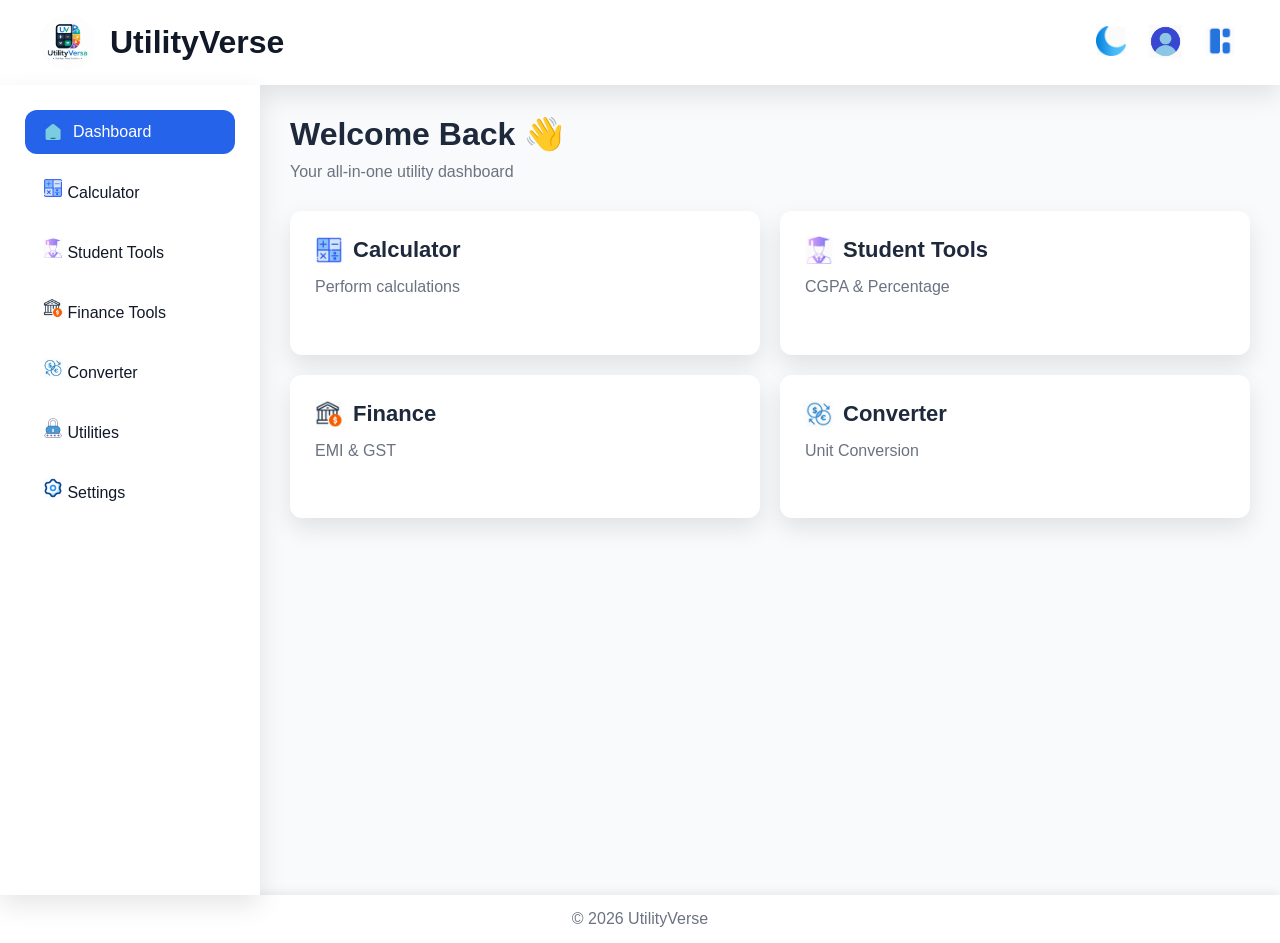
<file: index.html>
<!DOCTYPE html>
<html lang="en">
<head>
    <meta charset="UTF-8">
    <meta name="viewport" content="width=device-width, initial-scale=1.0">
    <title>UtilityVerse</title>
    <link rel="stylesheet" href="CSS/style.css">
</head>
<body>
    <!//************************************HEADER*******************************************//!>
    <header>
        <div class="left-side">
            <img src="asset/logo.jpeg" alt="UtilityVerse Logo">
            <h1>UtilityVerse</h1>
        </div>
        <div class="right-side">
            <nav>
             <button class="theme">
                <img src="asset/Theme" alt="Theme">
                <span class="tooltip">Theme</span>
             </button>
             <button class="profile" alt="profile">
                <img src="asset/profile">
                <span class="tooltip">Profile</span>
             </button>
             <button class="menu">
                <img src="asset/menu.png" alt="Menu">
                <span class="tooltip">Menu</span>
            </button>
            </nav>
        </div>
    </header>
    <!//**********************************ASIDEBAR**************************************************//!>
    <div class="container">
        <aside>
            <ul>
                 <li>
                    <a href="index.html" class="active">
                        <img src="asset/Dashboard" alt="Dashboard">
                        Dashboard
                    </a>
                 </li>
                 <li>
                    <a href="calculator.html">
                        <img src="asset/calculator" alt="Calculator">
                        Calculator
                    </a>
                 </li>
                 <li>
                    <a href="student.html">
                        <img src="asset/student" alt="Studnet Tools">
                        Student Tools
                    </a>
                 </li>
                 <li>
                    <a href="finance.html">
                        <img src="asset/Finance" alt="Finance">
                         Finance Tools
                    </a>
                 </li>
                 <li>
                    <a href="converter.html"\>
                        <img src="asset/converter" alt="Converter">
                        Converter
                    </a>
                 </li>
                 <li>
                    <a href="utilities.html">
                        <img src="asset/utilities" alt="Utilities">
                        Utilities
                    </a>
                 </li>
                 <li>
                   <a href="#" title="Coming Soon">
                        <img src="asset/setting" alt="Settings">
                        Settings
                        </a>
                 </li>
            </ul>
        </aside>
<!//******************************************MAIN**********************************************//!>
        <main>
            <h1>Welcome Back 👋</h1>
            <p>Your all-in-one utility dashboard</p>

        <div class="card-section">
            <a href="calculator.html" class="card-link">
                <div class="card">
                <h2><img src="asset/calculator">Calculator</h2>
                <p>Perform calculations</p>
            </div>
            </a>
        <div class="card">
            <h2><img src="asset/student">Student Tools</h2>
            <p>CGPA & Percentage</p>
        </div>
        <div class="card">
            <h2><img src="asset/Finance">Finance</h2>
            <p>EMI & GST</p>
        </div>
        <div class="card">
            <h2><img src="asset/converter">Converter</h2>
            <p>Unit Conversion</p>
        </div>
        </div>
        </main>
    </div>
<!//***************************************FOOTER*************************************************//!>
    <footer>
        <p>© 2026 UtilityVerse</p>
    </footer>
    <script src="JavaScript/script.js"></script>
</body>
</html>
</file>
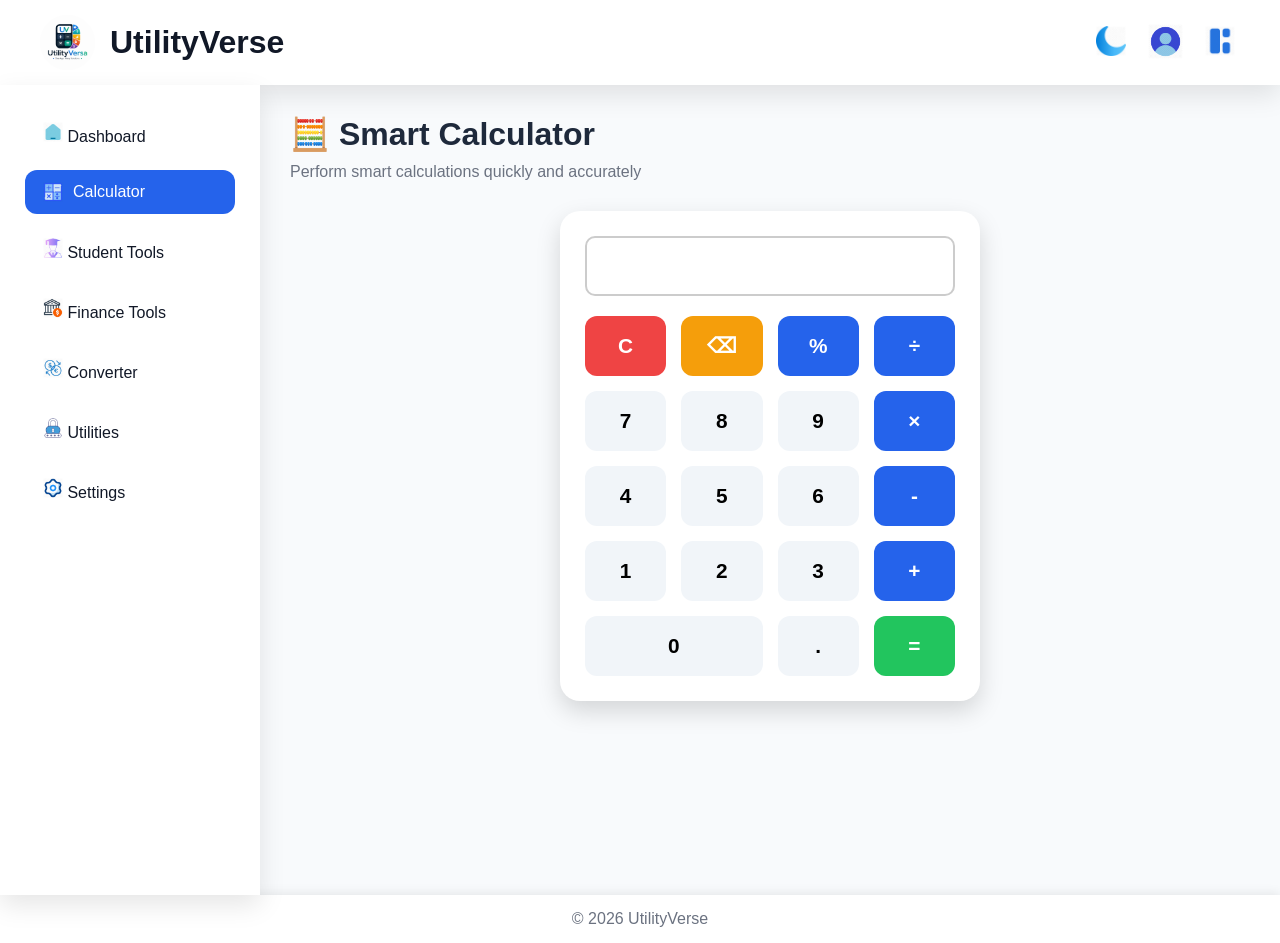
<file: calculator.html>
<!DOCTYPE html>
<html lang="en">
<head>
    <meta charset="UTF-8">
    <meta name="viewport" content="width=device-width, initial-scale=1.0">
    <title>Calculator | UtilityVerse</title>
    <link rel="stylesheet" href="CSS/style.css">
</head>
<body>
    <!//************************************HEADER*******************************************//!>
    <header>
        <div class="left-side">
            <img src="asset/logo.jpeg" alt="UtilityVerse Logo">
            <h1>UtilityVerse</h1>
        </div>
        <div class="right-side">
            <nav>
             <button class="theme">
                <img src="asset/Theme" alt="Theme">
                <span class="tooltip">Theme</span>
             </button>
             <button class="profile" alt="profile">
                <img src="asset/profile">
                <span class="tooltip">Profile</span>
             </button>
             <button class="menu">
                <img src="asset/menu.png" alt="Menu">
                <span class="tooltip">Menu</span>
            </button>
            </nav>
        </div>
    </header>
    <!//**********************************ASIDEBAR**************************************************//!>
    <div class="container">
        <aside>
            <ul>
                 <li>
                    <a href="index.html">
                        <img src="asset/Dashboard" alt="Dashboard">
                        Dashboard
                    </a>
                 </li>
                 <li>
                    <a href="calculator.html" class="active">
                        <img src="asset/calculator" alt="Calculator">
                        Calculator
                    </a>
                 </li>
                 <li>
                    <a href="student.html">
                        <img src="asset/student" alt="Studnet Tools">
                        Student Tools
                    </a>
                 </li>
                 <li>
                    <a href="finance.html">
                        <img src="asset/Finance" alt="Finance">
                         Finance Tools
                    </a>
                 </li>
                 <li>
                    <a href="converter.html"\>
                        <img src="asset/converter" alt="Converter">
                        Converter
                    </a>
                 </li>
                 <li>
                    <a href="utilities.html">
                        <img src="asset/utilities" alt="Utilities">
                        Utilities
                    </a>
                 </li>
                 <li>
                   <a href="#" title="Coming Soon">
                        <img src="asset/setting" alt="Settings">
                        Settings
                        </a>
                 </li>
            </ul>
        </aside>
<!//******************************************MAIN**********************************************//!>
    <main>
        <h1>🧮 Smart Calculator</h1>
        <p>Perform smart calculations quickly and accurately</p>
        <section class="calculator">
          <div class="display">
             <input type="text" id="display" readonly>
          </div>
          <div class="buttons">
            <button class="btn clear">C</button>
            <button class="btn delete">⌫</button>
            <button class="btn operator">%</button>
            <button class="btn operator">÷</button>

            <button class="btn">7</button>
            <button class="btn">8</button>
            <button class="btn">9</button>
            <button class="btn operator">×</button>

            <button class="btn">4</button>
            <button class="btn">5</button>
            <button class="btn">6</button>
            <button class="btn operator">-</button>

            <button class="btn">1</button>
            <button class="btn">2</button>
            <button class="btn">3</button>
            <button class="btn operator">+</button>

            <button class="btn zero">0</button>
            <button class="btn">.</button>
            <button class="btn equal">=</button>
          </div>
        </section>
    </main>
  </div>
<!//***************************************FOOTER*************************************************//!>
    <footer>
        <p>© 2026 UtilityVerse</p>
    </footer>
    <script src="JavaScript/script.js"></script>
</body>
</html>
</file>
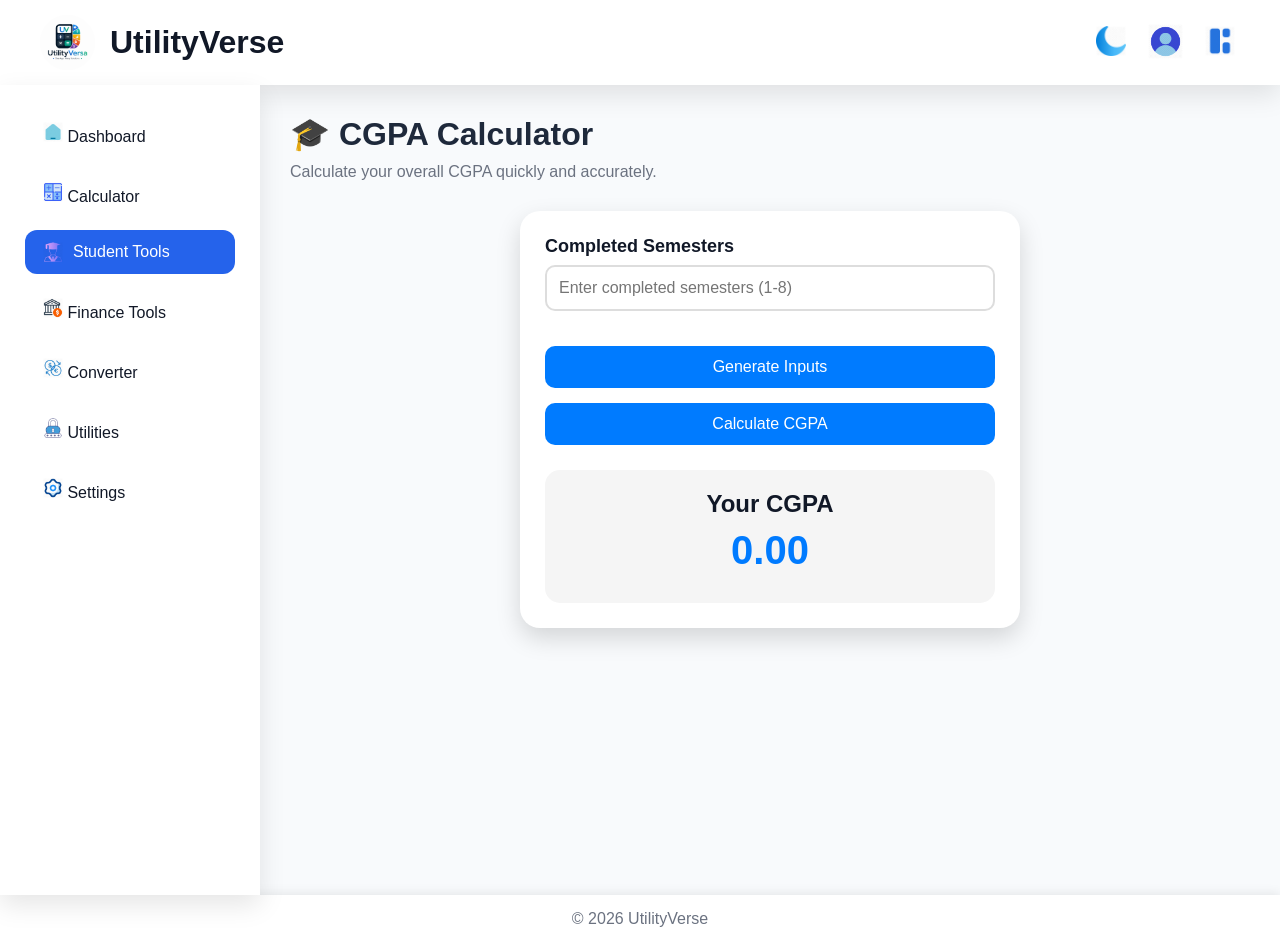
<file: cgpa.html>
<!DOCTYPE html>
<html lang="en">
<head>
    <meta charset="UTF-8">
    <meta name="viewport" content="width=device-width, initial-scale=1.0">
    <title>Calculator | UtilityVerse</title>
    <link rel="stylesheet" href="CSS/style.css">
</head>
<body>
    <!//************************************HEADER*******************************************//!>
    <header>
        <div class="left-side">
            <img src="asset/logo.jpeg" alt="UtilityVerse Logo">
            <h1>UtilityVerse</h1>
        </div>
        <div class="right-side">
            <nav>
             <button class="theme">
                <img src="asset/Theme" alt="Theme">
                <span class="tooltip">Theme</span>
             </button>
             <button class="profile" alt="profile">
                <img src="asset/profile">
                <span class="tooltip">Profile</span>
             </button>
             <button class="menu">
                <img src="asset/menu.png" alt="Menu">
                <span class="tooltip">Menu</span>
            </button>
            </nav>
        </div>
    </header>
    <!//**********************************ASIDEBAR**************************************************//!>
    <div class="container">
        <aside>
            <ul>
                 <li>
                    <a href="index.html">
                        <img src="asset/Dashboard" alt="Dashboard">
                        Dashboard
                    </a>
                 </li>
                 <li>
                    <a href="calculator.html">
                        <img src="asset/calculator" alt="Calculator">
                        Calculator
                    </a>
                 </li>
                 <li>
                    <a href="student.html" class="active">
                        <img src="asset/student" alt="Studnet Tools">
                        Student Tools
                    </a>
                 </li>
                 <li>
                    <a href="finance.html">
                        <img src="asset/Finance" alt="Finance">
                         Finance Tools
                    </a>
                 </li>
                 <li>
                    <a href="converter.html"\>
                        <img src="asset/converter" alt="Converter">
                        Converter
                    </a>
                 </li>
                 <li>
                    <a href="utilities.html">
                        <img src="asset/utilities" alt="Utilities">
                        Utilities
                    </a>
                 </li>
                 <li>
                   <a href="#" title="Coming Soon">
                        <img src="asset/setting" alt="Settings">
                        Settings
                        </a>
                 </li>
            </ul>
        </aside>
<!//******************************************MAIN**********************************************//!>
 <main>
    <h1>🎓 CGPA Calculator</h1>
    <p>Calculate your overall CGPA quickly and accurately.</p>

    <section class="cgpa-calculator">

        <div class="input-group">
            <label for="semesterCount">Completed Semesters</label>
            <input type="number" id="semesterCount" placeholder="Enter completed semesters (1-8)" min="1" max="8">
        </div>

        <button id="generateBtn">Generate Inputs</button>

        <div id="semesterInputs">

        </div>

        <button id="calculateBtn">Calculate CGPA</button>

        <div class="result-box">
            <h2>Your CGPA</h2>
            <h1 id="cgpaResult">0.00</h1>
        </div>

    </section>
</main>
</div>
<!//***************************************FOOTER*************************************************//!>
    <footer>
        <p>© 2026 UtilityVerse</p>
    </footer>
    <script src="JavaScript/script.js"></script>
</body>
</html>
</file>
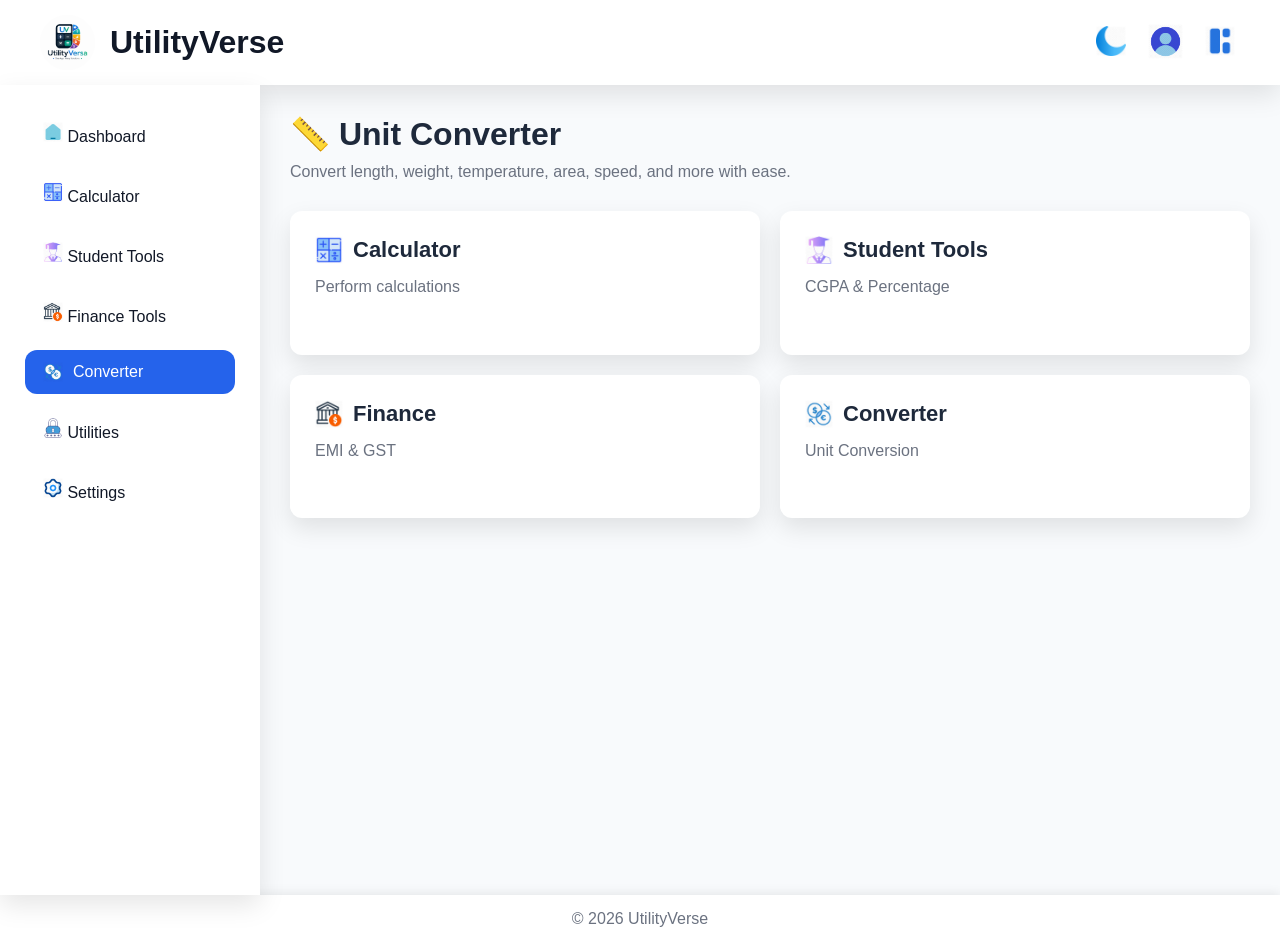
<file: converter.html>
<!DOCTYPE html>
<html lang="en">
<head>
    <meta charset="UTF-8">
    <meta name="viewport" content="width=device-width, initial-scale=1.0">
    <title>Converter | UtilityVerse</title>
    <link rel="stylesheet" href="CSS/style.css">
</head>
<body>
    <!//************************************HEADER*******************************************//!>
    <header>
        <div class="left-side">
            <img src="asset/logo.jpeg" alt="UtilityVerse Logo">
            <h1>UtilityVerse</h1>
        </div>
        <div class="right-side">
            <nav>
             <button class="theme">
                <img src="asset/Theme" alt="Theme">
                <span class="tooltip">Theme</span>
             </button>
             <button class="profile" alt="profile">
                <img src="asset/profile">
                <span class="tooltip">Profile</span>
             </button>
             <button class="menu">
                <img src="asset/menu.png" alt="Menu">
                <span class="tooltip">Menu</span>
            </button>
            </nav>
        </div>
    </header>
    <!//**********************************ASIDEBAR**************************************************//!>
    <div class="container">
        <aside>
            <ul>
                 <li>
                    <a href="index.html">
                        <img src="asset/Dashboard" alt="Dashboard">
                        Dashboard
                    </a>
                 </li>
                 <li>
                    <a href="calculator.html">
                        <img src="asset/calculator" alt="Calculator">
                        Calculator
                    </a>
                 </li>
                 <li>
                    <a href="student.html">
                        <img src="asset/student" alt="Studnet Tools">
                        Student Tools
                    </a>
                 </li>
                 <li>
                    <a href="finance.html">
                        <img src="asset/Finance" alt="Finance">
                         Finance Tools
                    </a>
                 </li>
                 <li>
                    <a href="converter.html" class="active">
                        <img src="asset/converter" alt="Converter">
                        Converter
                    </a>
                 </li>
                 <li>
                    <a href="utilities.html">
                        <img src="asset/utilities" alt="Utilities">
                        Utilities
                    </a>
                 </li>
                 <li>
                   <a href="#" title="Coming Soon">
                        <img src="asset/setting" alt="Settings">
                        Settings
                        </a>
                 </li>
            </ul>
        </aside>
<!//******************************************MAIN**********************************************//!>
    <main>
        <h1>📏 Unit Converter</h1>
        <p>Convert length, weight, temperature, area, speed, and more with ease.</p>

        <div class="card-section">
            <div class="card">
                <h2><img src="asset/calculator">Calculator</h2>
                <p>Perform calculations</p>
            </div>
        <div class="card">
            <h2><img src="asset/student">Student Tools</h2>
            <p>CGPA & Percentage</p>
        </div>
        <div class="card">
            <h2><img src="asset/Finance">Finance</h2>
            <p>EMI & GST</p>
        </div>
        <div class="card">
            <h2><img src="asset/converter">Converter</h2>
            <p>Unit Conversion</p>
        </div>
        </div>
        </main>
    </div>
<!//***************************************FOOTER*************************************************//!>
    <footer>
        <p>© 2026 UtilityVerse</p>
    </footer>
    <script src="JavaScript/script.js"></script>
</body>
</html>
</file>
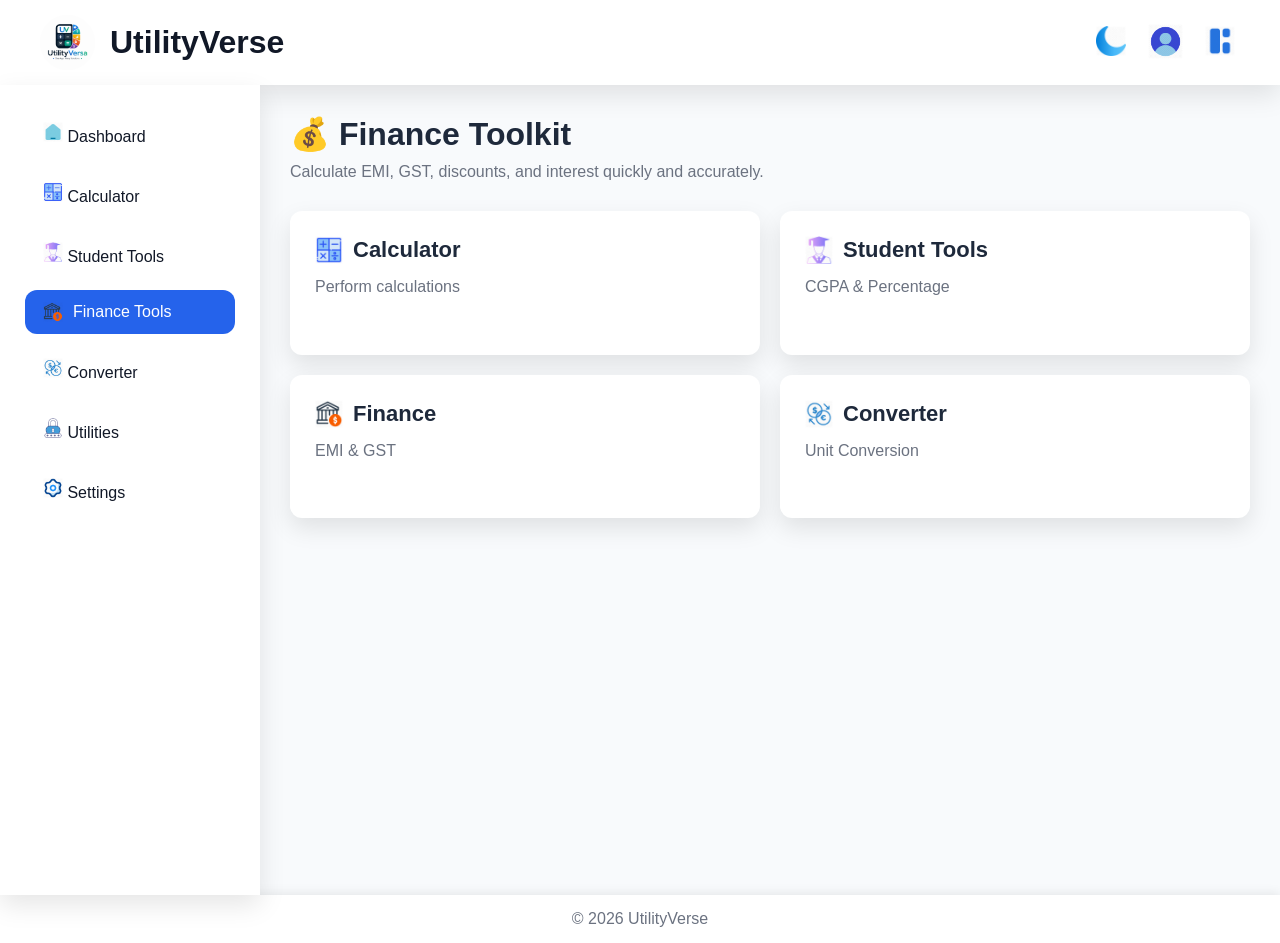
<file: finance.html>
<!DOCTYPE html>
<html lang="en">
<head>
    <meta charset="UTF-8">
    <meta name="viewport" content="width=device-width, initial-scale=1.0">
    <title>Finance | UtilityVerse</title>
    <link rel="stylesheet" href="CSS/style.css">
</head>
<body>
    <!//************************************HEADER*******************************************//!>
    <header>
        <div class="left-side">
            <img src="asset/logo.jpeg" alt="UtilityVerse Logo">
            <h1>UtilityVerse</h1>
        </div>
        <div class="right-side">
            <nav>
             <button class="theme">
                <img src="asset/Theme" alt="Theme">
                <span class="tooltip">Theme</span>
             </button>
             <button class="profile" alt="profile">
                <img src="asset/profile">
                <span class="tooltip">Profile</span>
             </button>
             <button class="menu">
                <img src="asset/menu.png" alt="Menu">
                <span class="tooltip">Menu</span>
            </button>
            </nav>
        </div>
    </header>
    <!//**********************************ASIDEBAR**************************************************//!>
    <div class="container">
        <aside>
            <ul>
                 <li>
                    <a href="index.html">
                        <img src="asset/Dashboard" alt="Dashboard">
                        Dashboard
                    </a>
                 </li>
                 <li>
                    <a href="calculator.html">
                        <img src="asset/calculator" alt="Calculator">
                        Calculator
                    </a>
                 </li>
                 <li>
                    <a href="student.html">
                        <img src="asset/student" alt="Studnet Tools">
                        Student Tools
                    </a>
                 </li>
                 <li>
                    <a href="finance.html" class="active">
                        <img src="asset/Finance" alt="Finance">
                         Finance Tools
                    </a>
                 </li>
                 <li>
                    <a href="converter.html" >
                        <img src="asset/converter" alt="Converter">
                        Converter
                    </a>
                 </li>
                 <li>
                    <a href="utilities.html">
                        <img src="asset/utilities" alt="Utilities">
                        Utilities
                    </a>
                 </li>
                 <li>
                   <a href="#" title="Coming Soon">
                        <img src="asset/setting" alt="Settings">
                        Settings
                        </a>
                 </li>
            </ul>
        </aside>
<!//******************************************MAIN**********************************************//!>
    <main>
       <h1>💰 Finance Toolkit</h1>
       <p>Calculate EMI, GST, discounts, and interest quickly and accurately.</p>

        <div class="card-section">
            <div class="card">
                <h2><img src="asset/calculator">Calculator</h2>
                <p>Perform calculations</p>
            </div>
        <div class="card">
            <h2><img src="asset/student">Student Tools</h2>
            <p>CGPA & Percentage</p>
        </div>
        <div class="card">
            <h2><img src="asset/Finance">Finance</h2>
            <p>EMI & GST</p>
        </div>
        <div class="card">
            <h2><img src="asset/converter">Converter</h2>
            <p>Unit Conversion</p>
        </div>
        </div>
        </main>
    </div>
<!//***************************************FOOTER*************************************************//!>
    <footer>
        <p>© 2026 UtilityVerse</p>
    </footer>
    <script src="JavaScript/script.js"></script>
</body>
</html>
</file>
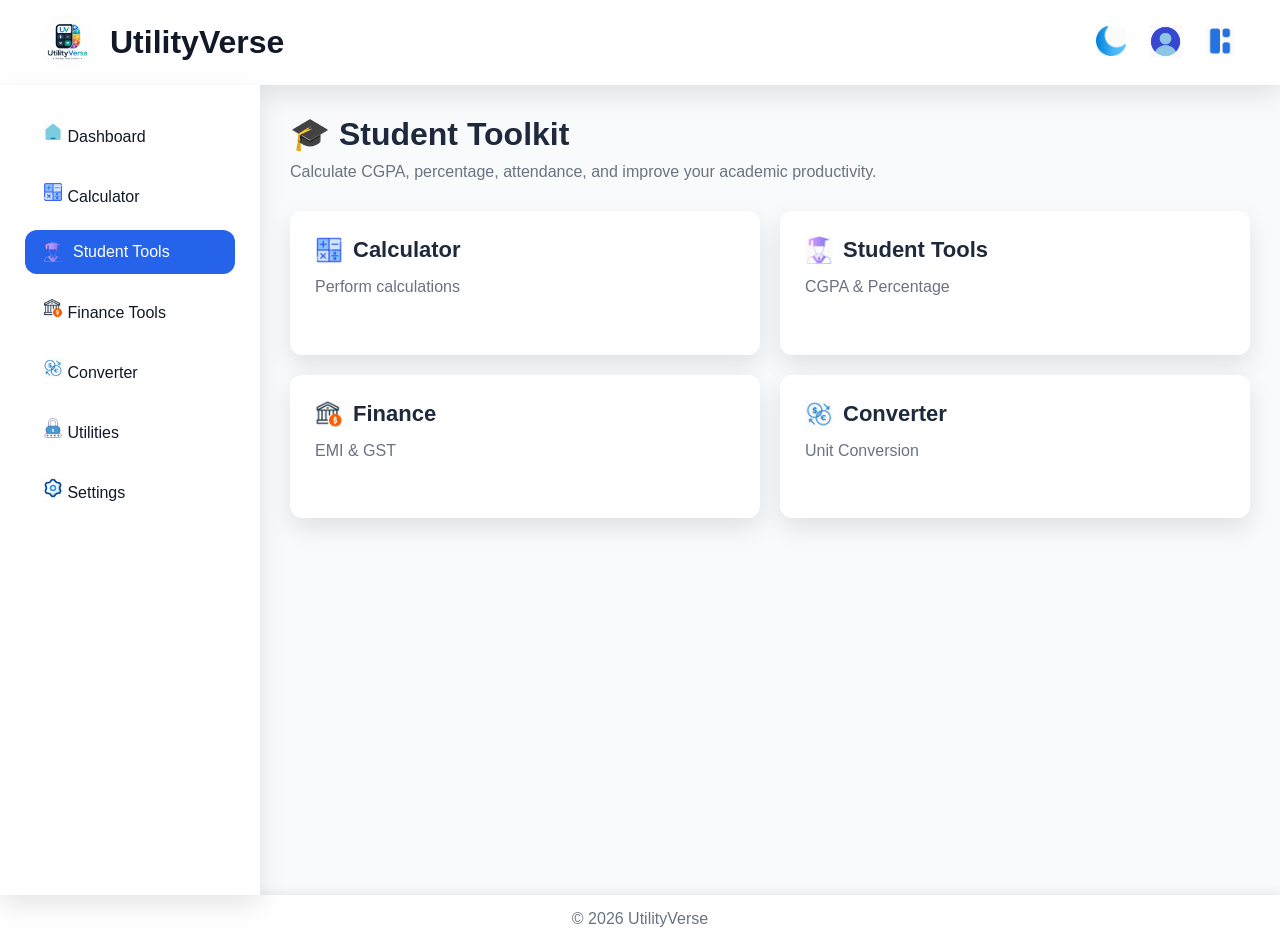
<file: student.html>
<!DOCTYPE html>
<html lang="en">
<head>
    <meta charset="UTF-8">
    <meta name="viewport" content="width=device-width, initial-scale=1.0">
    <title>Student | UtilityVerse</title>
    <link rel="stylesheet" href="CSS/style.css">
</head>
<body>
    <!//************************************HEADER*******************************************//!>
    <header>
        <div class="left-side">
            <img src="asset/logo.jpeg" alt="UtilityVerse Logo">
            <h1>UtilityVerse</h1>
        </div>
        <div class="right-side">
            <nav>
             <button class="theme">
                <img src="asset/Theme" alt="Theme">
                <span class="tooltip">Theme</span>
             </button>
             <button class="profile" alt="profile">
                <img src="asset/profile">
                <span class="tooltip">Profile</span>
             </button>
             <button class="menu">
                <img src="asset/menu.png" alt="Menu">
                <span class="tooltip">Menu</span>
            </button>
            </nav>
        </div>
    </header>
    <!//**********************************ASIDEBAR**************************************************//!>
    <div class="container">
        <aside>
            <ul>
                 <li>
                    <a href="index.html">
                        <img src="asset/Dashboard" alt="Dashboard">
                        Dashboard
                    </a>
                 </li>
                 <li>
                    <a href="calculator.html">
                        <img src="asset/calculator" alt="Calculator">
                        Calculator
                    </a>
                 </li>
                 <li>
                    <a href="student.html" class="active">
                        <img src="asset/student" alt="Studnet Tools">
                        Student Tools
                    </a>
                 </li>
                 <li>
                    <a href="finance.html" >
                        <img src="asset/Finance" alt="Finance">
                         Finance Tools
                    </a>
                 </li>
                 <li>
                    <a href="converter.html" >
                        <img src="asset/converter" alt="Converter">
                        Converter
                    </a>
                 </li>
                 <li>
                    <a href="utilities.html">
                        <img src="asset/utilities" alt="Utilities">
                        Utilities
                    </a>
                 </li>
                 <li>
                   <a href="#" title="Coming Soon">
                        <img src="asset/setting" alt="Settings">
                        Settings
                        </a>
                 </li>
            </ul>
        </aside>
<!//******************************************MAIN**********************************************//!>
    <main>
      <h1>🎓 Student Toolkit</h1>
      <p>Calculate CGPA, percentage, attendance, and improve your academic productivity.</p>

        <div class="card-section">
            <div class="card">
                <h2><img src="asset/calculator">Calculator</h2>
                <p>Perform calculations</p>
            </div>
        <div class="card">
            <h2><img src="asset/student">Student Tools</h2>
            <p>CGPA & Percentage</p>
        </div>
        <div class="card">
            <h2><img src="asset/Finance">Finance</h2>
            <p>EMI & GST</p>
        </div>
        <div class="card">
            <h2><img src="asset/converter">Converter</h2>
            <p>Unit Conversion</p>
        </div>
        </div>
        </main>
    </div>
<!//***************************************FOOTER*************************************************//!>
    <footer>
        <p>© 2026 UtilityVerse</p>
    </footer>
    <script src="JavaScript/script.js"></script>
</body>
</html>
</file>
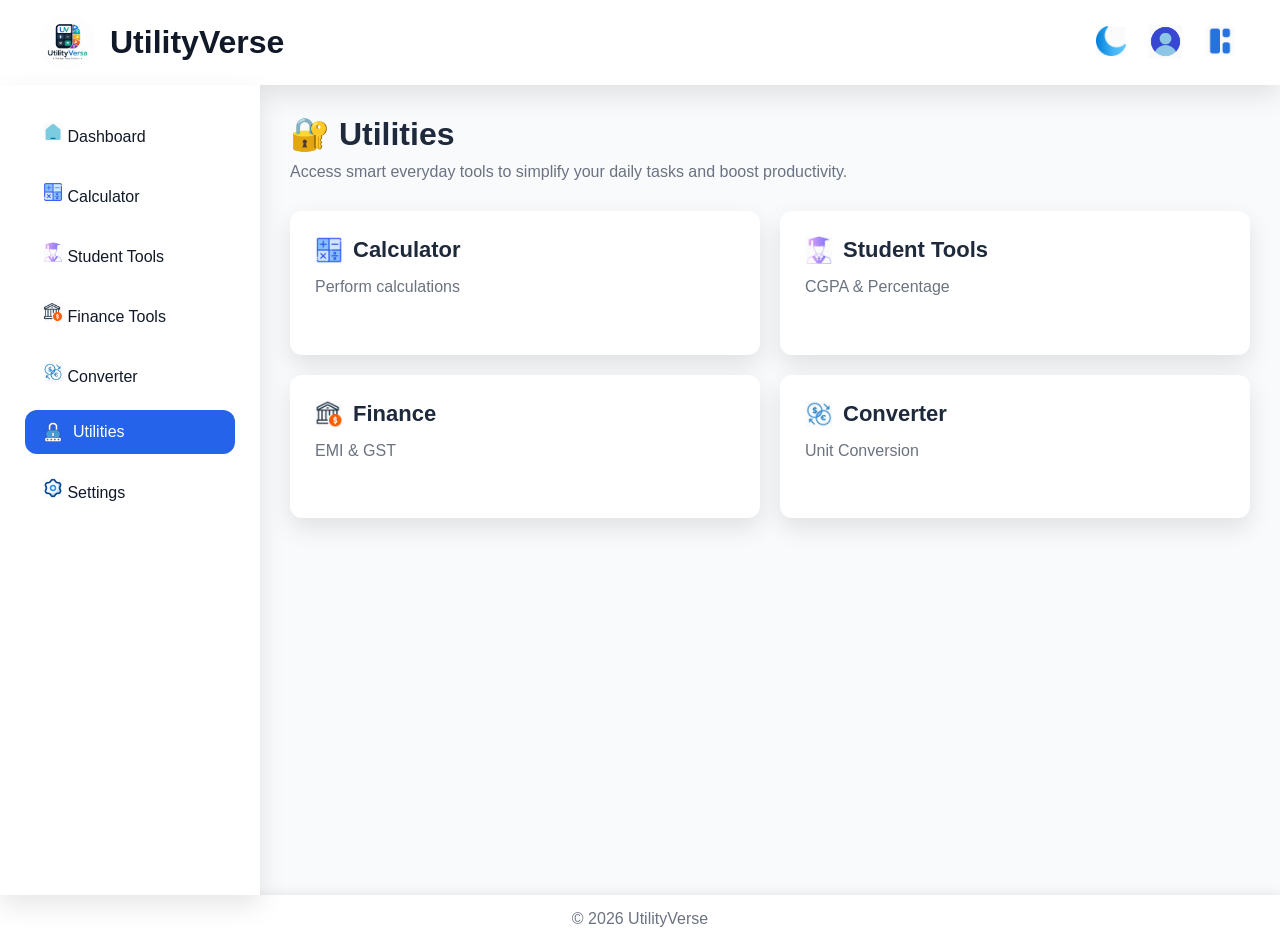
<file: utilities.html>
<!DOCTYPE html>
<html lang="en">
<head>
    <meta charset="UTF-8">
    <meta name="viewport" content="width=device-width, initial-scale=1.0">
    <title>Utilities | UtilityVerse</title>
    <link rel="stylesheet" href="CSS/style.css">
</head>
<body>
    <!//************************************HEADER*******************************************//!>
    <header>
        <div class="left-side">
            <img src="asset/logo.jpeg" alt="UtilityVerse Logo">
            <h1>UtilityVerse</h1>
        </div>
        <div class="right-side">
            <nav>
             <button class="theme">
                <img src="asset/Theme" alt="Theme">
                <span class="tooltip">Theme</span>
             </button>
             <button class="profile" alt="profile">
                <img src="asset/profile">
                <span class="tooltip">Profile</span>
             </button>
             <button class="menu">
                <img src="asset/menu.png" alt="Menu">
                <span class="tooltip">Menu</span>
            </button>
            </nav>
        </div>
    </header>
    <!//**********************************ASIDEBAR**************************************************//!>
    <div class="container">
        <aside>
            <ul>
                 <li>
                    <a href="index.html">
                        <img src="asset/Dashboard" alt="Dashboard">
                        Dashboard
                    </a>
                 </li>
                 <li>
                    <a href="calculator.html">
                        <img src="asset/calculator" alt="Calculator">
                        Calculator
                    </a>
                 </li>
                 <li>
                    <a href="student.html">
                        <img src="asset/student" alt="Studnet Tools">
                        Student Tools
                    </a>
                 </li>
                 <li>
                    <a href="finance.html" >
                        <img src="asset/Finance" alt="Finance">
                         Finance Tools
                    </a>
                 </li>
                 <li>
                    <a href="converter.html" >
                        <img src="asset/converter" alt="Converter">
                        Converter
                    </a>
                 </li>
                 <li>
                    <a href="utilities.html" class="active">
                        <img src="asset/utilities" alt="Utilities">
                        Utilities
                    </a>
                 </li>
                 <li>
                   <a href="#" title="Coming Soon">
                        <img src="asset/setting" alt="Settings">
                        Settings
                        </a>
                 </li>
            </ul>
        </aside>
<!//******************************************MAIN**********************************************//!>
    <main>
       <h1>🔐 Utilities</h1>
       <p>Access smart everyday tools to simplify your daily tasks and boost productivity.</p>

        <div class="card-section">
            <div class="card">
                <h2><img src="asset/calculator">Calculator</h2>
                <p>Perform calculations</p>
            </div>
        <div class="card">
            <h2><img src="asset/student">Student Tools</h2>
            <p>CGPA & Percentage</p>
        </div>
        <div class="card">
            <h2><img src="asset/Finance">Finance</h2>
            <p>EMI & GST</p>
        </div>
        <div class="card">
            <h2><img src="asset/converter">Converter</h2>
            <p>Unit Conversion</p>
        </div>
        </div>
        </main>
    </div>
<!//***************************************FOOTER*************************************************//!>
    <footer>
        <p>© 2026 UtilityVerse</p>
    </footer>
    <script src="JavaScript/script.js"></script>
</body>
</html>
</file>
<file: CSS/style.css>
*
{
    padding:0;
    margin: 0;
    box-sizing: border-box;
}

:root{
    --primary-color: #2563eb;
    --secondary-color: #1e293b;
    --background-color: #f8fafc;
    --card-color: #ffffff;
    --text-color: #111827;
    --hover-color: #dbeafe;
    --border-radius: 12px;
    --box-shadow: 0 10px 25px rgba(0,0,0,0.1);
}

body{
    font-family: Arial, Helvetica, sans-serif;
    background-color: var(--background-color);
    color: var(--text-color);
    min-height: 100vh;
}

/***************************************HEADER***********************************************/
header{
    display: flex;
    justify-content: space-between;
    align-items: center;
    padding: 15px 40px;
    background-color: var(--card-color);
    box-shadow: var(--box-shadow);
}
                                    /*NAVIGATION*/

.left-side
{
    display:flex;
    align-items:center;
    gap:15px;
}

.left-side img{
    width: 55px;
    height: 55px;
    border-radius: 50%;
    object-fit: cover;
}

.right-side nav{
    display:flex;
    gap:12px;
}
.theme
{
    background: none;
    border: none;
    padding: 0;
    cursor: pointer;
}
.theme img
{
    width: 40px;
    height: 30px;
    object-fit: contain;
}
.profile {
    background: none;
    border: none;
    padding: 0;
    cursor: pointer;
}
.theme:hover
{
  transform: translateY(-8px);
}
.profile img
{
    width: 45px;
    height: 35px;
    object-fit: contain;
}
.profile:hover
{
  transform: translateY(-8px);
}
.menu {
    background: none;
    border: none;
    padding: 0;
    cursor: pointer;
}
.menu img {
    width: 40px;
    height: 30px;
    object-fit: contain;
}

.menu:hover
{
  transform: translateY(-8px);
}
.tooltip {
    position: absolute;
    top: 30px;              /* Places it below the button */
    left: 50%;
    transform: translateX(-50%);
    background-color: #3f0606;
    color: white;
    padding: 4px 8px;
    border-radius: 5px;
    font-size: 12px;
    white-space: nowrap;

    /* Hidden by default */
    opacity: 0;
    visibility: hidden;
    transition: opacity 0.3s;
}
.theme:hover .tooltip {
    opacity: 1;
    visibility: visible;
}
.profile:hover .tooltip {
    opacity: 1;
    visibility: visible;
}
.menu:hover .tooltip {
    opacity: 1;
    visibility: visible;
}
/*****************************************CONTAINER*******************************************/

.container{
    display:flex;
    min-height:calc(100vh - 90px);
}
                                    /*SIDEBAR*/
aside{
    width:260px;
    background:var(--card-color);
    box-shadow:var(--box-shadow);
    padding:25px;
}
.active {
    display: flex;
    align-items: center;
    gap: 10px;
    text-decoration: none;
}
img {
    width: 20px;
    height: 20px;
}
                                    /*MAIN*/
main{
    flex:1;
    padding:30px;
}

main h1{
    font-size:32px;
    color:var(--secondary-color);
    margin-bottom:10px;
}

main p{
    color:#6b7280;
    margin-bottom:30px;
}

.card-section{
    display:grid;
    grid-template-columns:repeat(2,1fr);
    gap:20px;
}

.card{
    background-color: var(--card-color);
    padding: 25px;
    border-radius: var(--border-radius);
    box-shadow: var(--box-shadow);
    transition: 0.3s ease;
    cursor: pointer;
}

.card:hover{
    transform: translateY(-8px);
    background-color: var(--hover-color);
}
.card h2{
    font-size:22px;
    color:var(--secondary-color);
    margin-bottom:10px;
}

.card p{
    color:#6b7280;
    line-height:1.6;
}

.card h2 {
    display: flex;
    align-items: center;
    gap: 10px;
}

.card h2 img {
    width: 28px;
    height: 28px;
    object-fit: contain;
}

.card-link{
    text-decoration: none;
    color: inherit;
}

/*******************************************ASIDEBAR*********************************************/

aside ul{
    list-style:none;
}

aside ul li{
    margin-bottom: 12px;
}

aside ul li a{
    display: block;
    text-decoration: none;
    color: var(--text-color);
    padding: 12px 18px;
    border-radius: var(--border-radius);
    transition: 0.3s ease;
    font-weight: 500;
}

aside ul li a:hover{
    background-color: var(--primary-color);
    color: white;
    transform: translateX(8px);
}

.active{
    background-color: var(--primary-color);
    color: white !important;
}

/*****************************************FOOTER************************************************/

footer{
    color: black;
    text-align: center;
    padding: 15px;
    background-color: var(--card-color);
    color: #6b7280;
    box-shadow: 0 -2px 10px rgba(0,0,0,0.08);
}

.dark-mode{
    background-color: #0f172a;
    color: rgb(255, 255, 255);
}

.dark-mode{
    background-color: #0f172a;
    color: white;
}

.dark-mode header,
.dark-mode aside,
.dark-mode footer,
.dark-mode .card{
    background-color: #1e293b;
    color: white;
}

.dark-mode .left-side h3,
.dark-mode main h1,
.dark-mode .card h2{
    color: white;
}

.dark-mode .card p,
.dark-mode main p,
.dark-mode aside a{
    color: #d1d5db;
}

.dark-mode aside a:hover{
    background-color: #2563eb;
    color: white;
}

.dark-mode .cgpa-calculator{
    background-color: #1f1f1f;
}

.dark-mode .cgpa-calculator label{
    color: white;
}

.dark-mode .cgpa-calculator input{
    background-color: #2d2d2d;
    color: white;
    border-color: #555;
}

.dark-mode .result-box{
    background-color: #2d2d2d;
}

.dark-mode .result-box h1{
    color: #4da3ff;
}

/**************************************CALCULATOR************************************************/

.calculator{
    background-color: #ffffff;
    width:100%;
    max-width:420px;
    padding: 25px;
    border-radius: 20px;
    box-shadow: 0 10px 25px rgba(0, 0, 0, 0.15);
    margin:30px auto;
}

.display input{
    width: 100%;
    height: 60px;
    font-size: 2rem;
    text-align: right;
    padding: 10px;
    border: 2px solid #ccc;
    border-radius: 10px;
    outline: none;
    margin-bottom: 20px;
    box-sizing: border-box;
}

.buttons{
    display: grid;
    grid-template-columns: repeat(4,1fr);
    gap: 15px;
}

.btn{
    height: 60px;
    border: none;
    border-radius: 12px;
    background-color: #f1f5f9;
    font-size: 1.3rem;
    font-weight: bold;
    cursor: pointer;
    transition: all 0.3s ease;
}
.btn:hover{
    background-color: #dbeafe;
    transform: scale(1.05);
}
.operator
{
    background-color: #2563eb;
    color: white;
}
.operator:hover
{
    background-color: #1d4ed8;
}
.equal{
    background-color: #22c55e;
    color: white;
}
.equal:hover
{
    background-color: #16a34a;
}
.clear{
    background-color: #ef4444;
    color: white;
}
.clear:hover
{
    background-color: #dc2626;
}
.delete{
    background-color: #f59e0b;
    color: white;
}
.delete:hover{
    background-color: #d97706;
}
.zero{
    grid-column: span 2;
}

/************************************** CGPA CALCULATOR **************************************/

.cgpa-calculator{
    background-color: #ffffff;
    width: 500px;
    margin: 30px auto;
    padding: 25px;
    border-radius: 20px;
    box-shadow: 0 10px 25px rgba(0,0,0,0.15);
}

.cgpa-calculator .input-group{
    display: flex;
    flex-direction: column;
    margin-bottom: 20px;
}

.cgpa-calculator label{
    font-size: 18px;
    font-weight: 600;
    margin-bottom: 8px;
}

.cgpa-calculator input{
    padding: 12px;
    font-size: 16px;
    border: 2px solid #ddd;
    border-radius: 10px;
    outline: none;
}

.cgpa-calculator input:focus{
    border-color: #007bff;
}

.cgpa-calculator button{
    width: 100%;
    padding: 12px;
    margin-top: 15px;
    border: none;
    border-radius: 10px;
    background-color: #007bff;
    color: white;
    font-size: 16px;
    cursor: pointer;
    transition: 0.3s;
}

.cgpa-calculator button:hover{
    background-color: #0056b3;
}

.result-box{
    margin-top: 25px;
    text-align: center;
    padding: 20px;
    background-color: #f5f5f5;
    border-radius: 15px;
}

.result-box h1{
    color: #007bff;
    font-size: 40px;
    margin-top: 10px;
}

.student-tools{
    display: grid;
    grid-template-columns: repeat(2, 1fr);
    gap: 25px;
    margin-top: 30px;
}

.card-link{
    text-decoration: none;
    color: inherit;
}

/**************************** CGPA Calculator *********************************/

const semesterCount = document.querySelector("#semesterCount");
const generateBtn = document.querySelector("#generateBtn");
const semesterInputs = document.querySelector("#semesterInputs");
const calculateBtn = document.querySelector("#calculateBtn");
const cgpaResult = document.querySelector("#cgpaResult");
</file>
